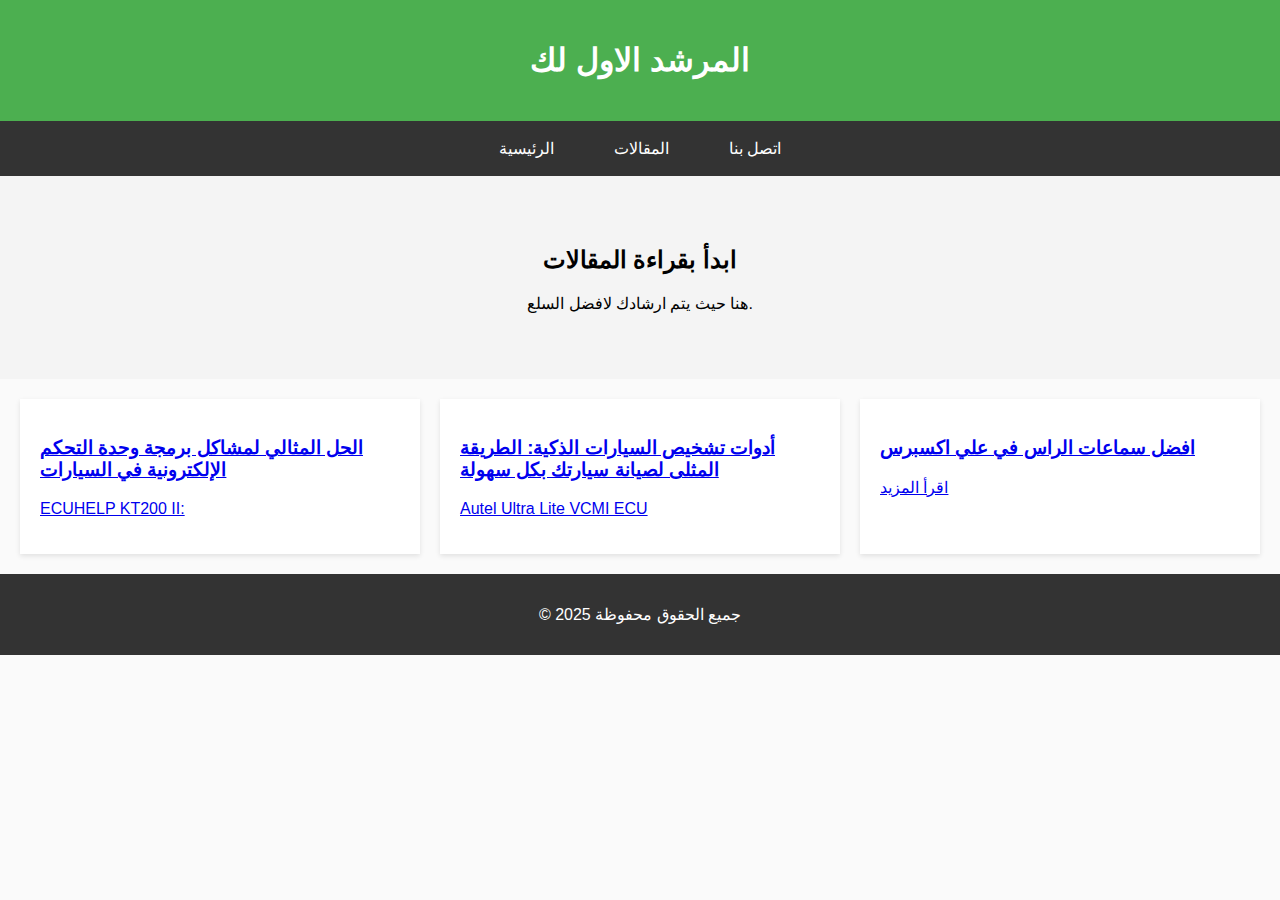
<file: index.html>
<!DOCTYPE html>
<html lang="ar">
<head>
    <meta charset="UTF-8">
    <meta name="viewport" content="width=device-width, initial-scale=1.0">
    <title>smart deal</title>
    <style>
        /* تصميم بسيط باستخدام CSS فقط */
        body {
            font-family: Arial, sans-serif;
            background-color: #fafafa;
            margin: 0;
            padding: 0;
        }

        header {
            background-color: #4CAF50;
            color: white;
            text-align: center;
            padding: 20px 0;
        }

        nav {
            display: flex;
            justify-content: center;
            background-color: #333;
            padding: 10px;
        }

        nav a {
            color: white;
            text-decoration: none;
            margin: 0 15px;
            padding: 8px 15px;
        }

        nav a:hover {
            background-color: #4CAF50;
            border-radius: 5px;
        }

        .hero {
            background-color: #f4f4f4;
            text-align: center;
            padding: 50px 20px;
        }

        .articles {
            display: grid;
            grid-template-columns: repeat(auto-fit, minmax(300px, 1fr));
            gap: 20px;
            padding: 20px;
        }

        .article {
            background: white;
            padding: 20px;
            box-shadow: 0 2px 5px rgba(0, 0, 0, 0.1);
        }

        footer {
            text-align: center;
            background: #333;
            color: white;
            padding: 15px 0;
        }
    </style>
</head>
<body>

<header>
    <h1>المرشد الاول لك</h1>
</header>

<nav>
    <a href="#">الرئيسية</a>
    <a href="#">المقالات</a>
    <a href="#">اتصل بنا</a>
</nav>

<section class="hero">
    <h2>ابدأ بقراءة المقالات</h2>
    <p>هنا حيث يتم ارشادك لافضل السلع.</p>
</section>

<section class="articles">
    <div class="article">
        <a href="article1.html">
            <h3>الحل المثالي لمشاكل برمجة وحدة التحكم الإلكترونية في السيارات</h3>
            <p>ECUHELP KT200 II: </p>
        </a>
    </div>
    <div class="article">
        <a href="article2.html">
            <h3>أدوات تشخيص السيارات الذكية: الطريقة المثلى لصيانة سيارتك بكل سهولة</h3>
            <p>Autel Ultra Lite VCMI ECU</p>
        </a>
    </div>
    <div class="article">
        <a href="article3.html">
            <h3>افضل سماعات الراس في علي اكسبرس</h3>
            <p>اقرأ المزيد</p>
        </a>
    </div>
</section>

<footer>
    <p>© 2025 جميع الحقوق محفوظة</p>
</footer>

</body>
</html>
</file>
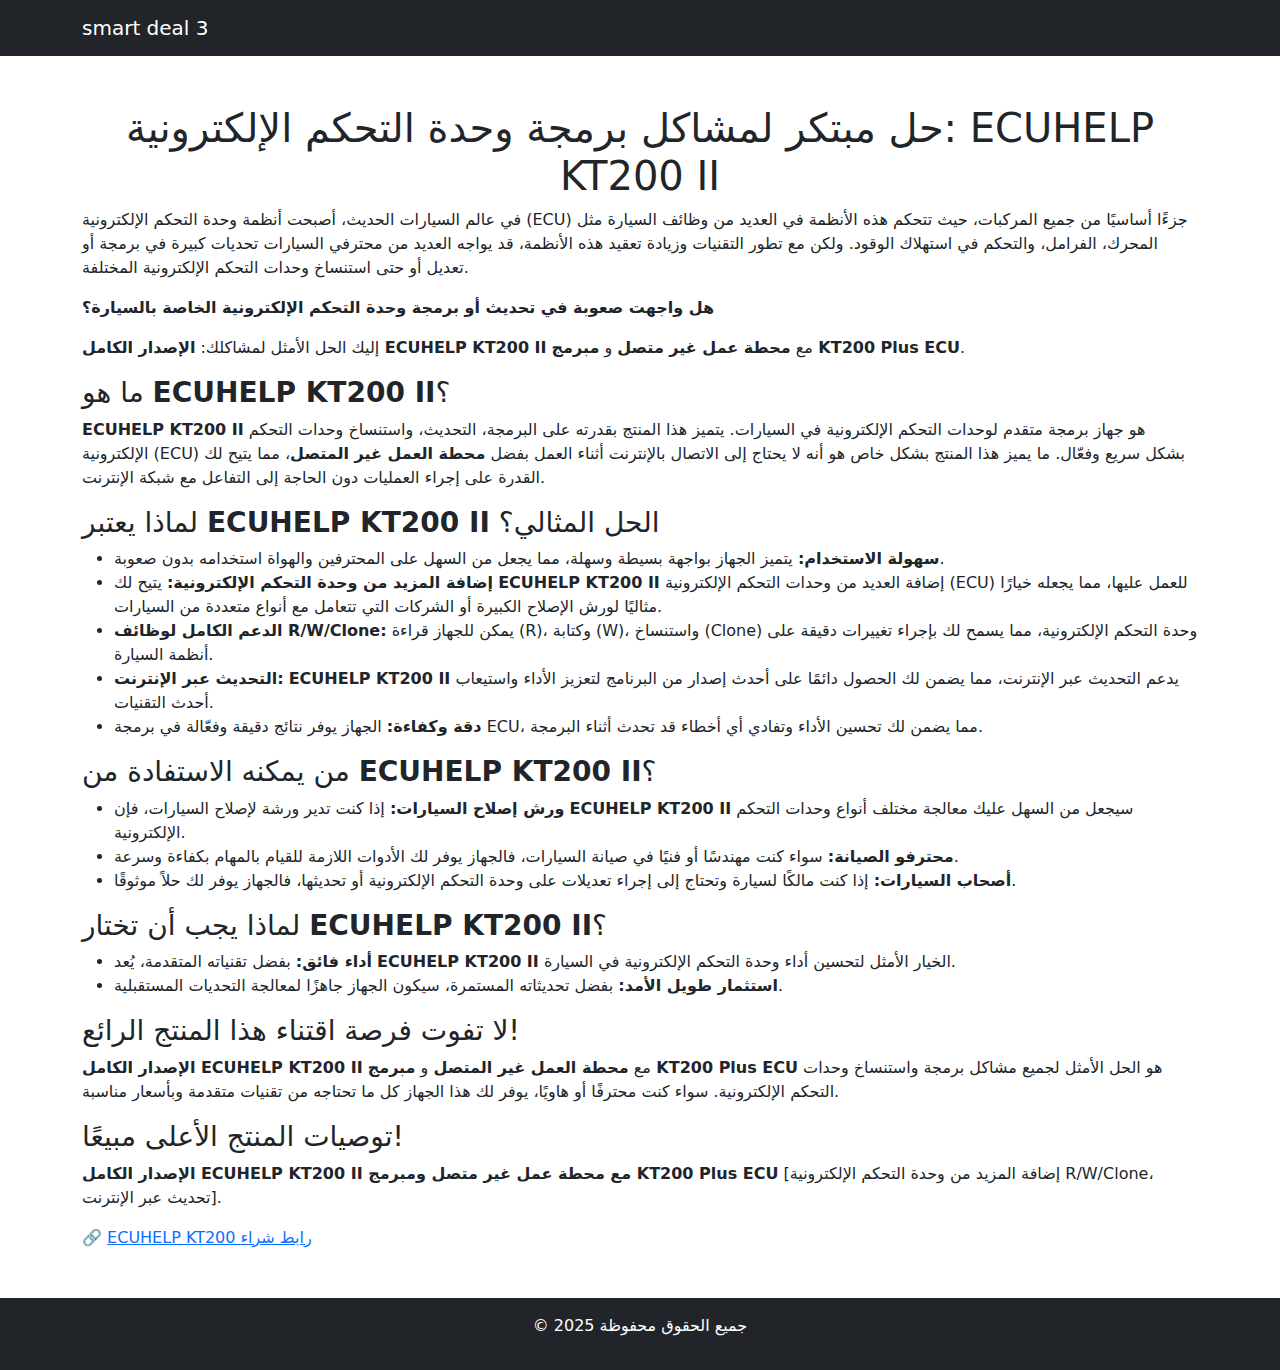
<file: article1.html>
<!DOCTYPE html>
<html lang="ar">
<head>
    <meta charset="UTF-8">
    <meta name="viewport" content="width=device-width, initial-scale=1.0">
    <title>حل مبتكر لمشاكل برمجة وحدة التحكم الإلكترونية: ECUHELP KT200 II</title>
    <link href="https://cdn.jsdelivr.net/npm/bootstrap@5.3.0/dist/css/bootstrap.min.css" rel="stylesheet">
</head>
<body>
    <nav class="navbar navbar-expand-lg navbar-dark bg-dark">
        <div class="container">
            <a class="navbar-brand" href="index.html">smart deal 3</a>
        </div>
    </nav>

    <div class="container my-5">
        <h1 class="text-center">حل مبتكر لمشاكل برمجة وحدة التحكم الإلكترونية: ECUHELP KT200 II</h1>

        <p>في عالم السيارات الحديث، أصبحت أنظمة وحدة التحكم الإلكترونية (ECU) جزءًا أساسيًا من جميع المركبات، حيث تتحكم هذه الأنظمة في العديد من وظائف السيارة مثل المحرك، الفرامل، والتحكم في استهلاك الوقود. ولكن مع تطور التقنيات وزيادة تعقيد هذه الأنظمة، قد يواجه العديد من محترفي السيارات تحديات كبيرة في برمجة أو تعديل أو حتى استنساخ وحدات التحكم الإلكترونية المختلفة.</p>

        <p><strong>هل واجهت صعوبة في تحديث أو برمجة وحدة التحكم الإلكترونية الخاصة بالسيارة؟</strong></p>
        <p>إليك الحل الأمثل لمشاكلك: <strong>الإصدار الكامل ECUHELP KT200 II</strong> مع <strong>محطة عمل غير متصل</strong> و <strong>مبرمج KT200 Plus ECU</strong>.</p>

        <h3>ما هو <strong>ECUHELP KT200 II</strong>؟</h3>
        <p><strong>ECUHELP KT200 II</strong> هو جهاز برمجة متقدم لوحدات التحكم الإلكترونية في السيارات. يتميز هذا المنتج بقدرته على البرمجة، التحديث، واستنساخ وحدات التحكم الإلكترونية (ECU) بشكل سريع وفعّال. ما يميز هذا المنتج بشكل خاص هو أنه لا يحتاج إلى الاتصال بالإنترنت أثناء العمل بفضل <strong>محطة العمل غير المتصل</strong>، مما يتيح لك القدرة على إجراء العمليات دون الحاجة إلى التفاعل مع شبكة الإنترنت.</p>

        <h3>لماذا يعتبر <strong>ECUHELP KT200 II</strong> الحل المثالي؟</h3>
        <ul>
            <li><strong>سهولة الاستخدام:</strong> يتميز الجهاز بواجهة بسيطة وسهلة، مما يجعل من السهل على المحترفين والهواة استخدامه بدون صعوبة.</li>
            <li><strong>إضافة المزيد من وحدة التحكم الإلكترونية:</strong> يتيح لك <strong>ECUHELP KT200 II</strong> إضافة العديد من وحدات التحكم الإلكترونية (ECU) للعمل عليها، مما يجعله خيارًا مثاليًا لورش الإصلاح الكبيرة أو الشركات التي تتعامل مع أنواع متعددة من السيارات.</li>
            <li><strong>الدعم الكامل لوظائف R/W/Clone:</strong> يمكن للجهاز قراءة (R)، وكتابة (W)، واستنساخ (Clone) وحدة التحكم الإلكترونية، مما يسمح لك بإجراء تغييرات دقيقة على أنظمة السيارة.</li>
            <li><strong>التحديث عبر الإنترنت:</strong> <strong>ECUHELP KT200 II</strong> يدعم التحديث عبر الإنترنت، مما يضمن لك الحصول دائمًا على أحدث إصدار من البرنامج لتعزيز الأداء واستيعاب أحدث التقنيات.</li>
            <li><strong>دقة وكفاءة:</strong> الجهاز يوفر نتائج دقيقة وفعّالة في برمجة ECU، مما يضمن لك تحسين الأداء وتفادي أي أخطاء قد تحدث أثناء البرمجة.</li>
        </ul>

        <h3>من يمكنه الاستفادة من <strong>ECUHELP KT200 II</strong>؟</h3>
        <ul>
            <li><strong>ورش إصلاح السيارات:</strong> إذا كنت تدير ورشة لإصلاح السيارات، فإن <strong>ECUHELP KT200 II</strong> سيجعل من السهل عليك معالجة مختلف أنواع وحدات التحكم الإلكترونية.</li>
            <li><strong>محترفو الصيانة:</strong> سواء كنت مهندسًا أو فنيًا في صيانة السيارات، فالجهاز يوفر لك الأدوات اللازمة للقيام بالمهام بكفاءة وسرعة.</li>
            <li><strong>أصحاب السيارات:</strong> إذا كنت مالكًا لسيارة وتحتاج إلى إجراء تعديلات على وحدة التحكم الإلكترونية أو تحديثها، فالجهاز يوفر لك حلاً موثوقًا.</li>
        </ul>

        <h3>لماذا يجب أن تختار <strong>ECUHELP KT200 II</strong>؟</h3>
        <ul>
            <li><strong>أداء فائق:</strong> بفضل تقنياته المتقدمة، يُعد <strong>ECUHELP KT200 II</strong> الخيار الأمثل لتحسين أداء وحدة التحكم الإلكترونية في السيارة.</li>
            <li><strong>استثمار طويل الأمد:</strong> بفضل تحديثاته المستمرة، سيكون الجهاز جاهزًا لمعالجة التحديات المستقبلية.</li>
        </ul>

        <h3>لا تفوت فرصة اقتناء هذا المنتج الرائع!</h3>
        <p><strong>الإصدار الكامل ECUHELP KT200 II</strong> مع <strong>محطة العمل غير المتصل</strong> و <strong>مبرمج KT200 Plus ECU</strong> هو الحل الأمثل لجميع مشاكل برمجة واستنساخ وحدات التحكم الإلكترونية. سواء كنت محترفًا أو هاويًا، يوفر لك هذا الجهاز كل ما تحتاجه من تقنيات متقدمة وبأسعار مناسبة.</p>

        <h3>توصيات المنتج الأعلى مبيعًا!</h3>
        <p><strong>الإصدار الكامل ECUHELP KT200 II مع محطة عمل غير متصل ومبرمج KT200 Plus ECU</strong> [إضافة المزيد من وحدة التحكم الإلكترونية R/W/Clone، تحديث عبر الإنترنت].</p>

        <p>🔗 <a href="https://s.click.aliexpress.com/e/_ooaw7zI">ECUHELP KT200 رابط شراء</a></p>
    </div>

    <footer class="bg-dark text-white text-center py-3">
        <p>© 2025 جميع الحقوق محفوظة</p>
    </footer>

    <script src="https://cdn.jsdelivr.net/npm/bootstrap@5.3.0/dist/js/bootstrap.bundle.min.js"></script>
</body>
</html>
</file>
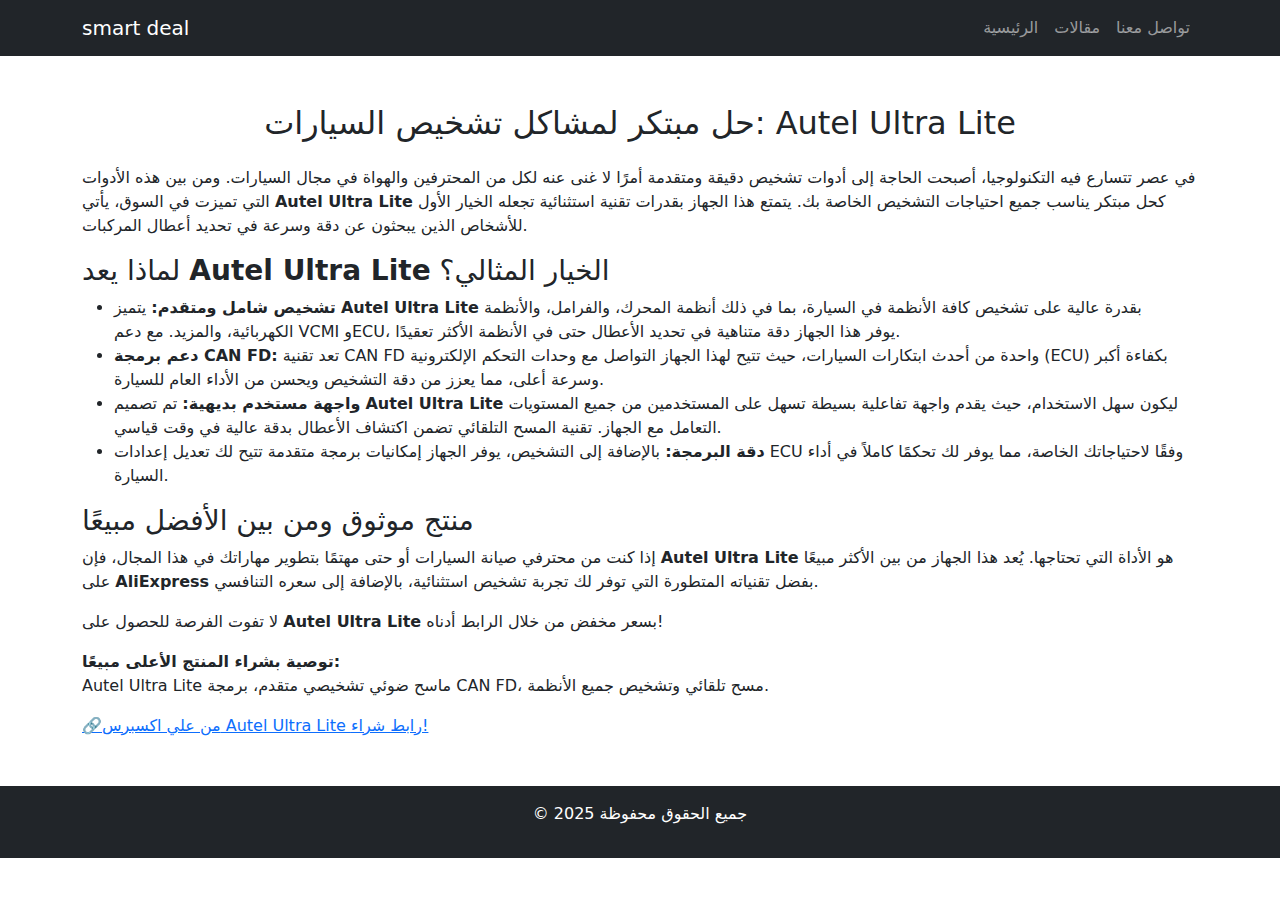
<file: article2.html>
<!DOCTYPE html>
<html lang="ar">
<head>
    <meta charset="UTF-8">
    <meta name="viewport" content="width=device-width, initial-scale=1.0">
    <title>حل مبتكر لمشاكل تشخيص السيارات: Autel Ultra Lite</title>
    <link href="https://cdn.jsdelivr.net/npm/bootstrap@5.3.0/dist/css/bootstrap.min.css" rel="stylesheet">
</head>
<body>
    <!-- شريط التنقل -->
    <nav class="navbar navbar-expand-lg navbar-dark bg-dark">
        <div class="container">
            <a class="navbar-brand" href="#">smart deal</a>
            <button class="navbar-toggler" type="button" data-bs-toggle="collapse" data-bs-target="#navbarNav">
                <span class="navbar-toggler-icon"></span>
            </button>
            <div class="collapse navbar-collapse" id="navbarNav">
                <ul class="navbar-nav ms-auto">
                    <li class="nav-item"><a class="nav-link" href="index.html">الرئيسية</a></li>
                    <li class="nav-item"><a class="nav-link" href="#">مقالات</a></li>
                    <li class="nav-item"><a class="nav-link" href="#">تواصل معنا</a></li>
                </ul>
            </div>
        </div>
    </nav>

    <!-- محتوى المقال -->
    <div class="container my-5">
        <h2 class="text-center mb-4">حل مبتكر لمشاكل تشخيص السيارات: Autel Ultra Lite</h2>
        <p>في عصر تتسارع فيه التكنولوجيا، أصبحت الحاجة إلى أدوات تشخيص دقيقة ومتقدمة أمرًا لا غنى عنه لكل من المحترفين والهواة في مجال السيارات. ومن بين هذه الأدوات التي تميزت في السوق، يأتي <strong>Autel Ultra Lite</strong> كحل مبتكر يناسب جميع احتياجات التشخيص الخاصة بك. يتمتع هذا الجهاز بقدرات تقنية استثنائية تجعله الخيار الأول للأشخاص الذين يبحثون عن دقة وسرعة في تحديد أعطال المركبات.</p>

        <h3>لماذا يعد <strong>Autel Ultra Lite</strong> الخيار المثالي؟</h3>
        <ul>
            <li><strong>تشخيص شامل ومتقدم:</strong> يتميز <strong>Autel Ultra Lite</strong> بقدرة عالية على تشخيص كافة الأنظمة في السيارة، بما في ذلك أنظمة المحرك، والفرامل، والأنظمة الكهربائية، والمزيد. مع دعم VCMI وECU، يوفر هذا الجهاز دقة متناهية في تحديد الأعطال حتى في الأنظمة الأكثر تعقيدًا.</li>
            <li><strong>دعم برمجة CAN FD:</strong> تعد تقنية CAN FD واحدة من أحدث ابتكارات السيارات، حيث تتيح لهذا الجهاز التواصل مع وحدات التحكم الإلكترونية (ECU) بكفاءة أكبر وسرعة أعلى، مما يعزز من دقة التشخيص ويحسن من الأداء العام للسيارة.</li>
            <li><strong>واجهة مستخدم بديهية:</strong> تم تصميم <strong>Autel Ultra Lite</strong> ليكون سهل الاستخدام، حيث يقدم واجهة تفاعلية بسيطة تسهل على المستخدمين من جميع المستويات التعامل مع الجهاز. تقنية المسح التلقائي تضمن اكتشاف الأعطال بدقة عالية في وقت قياسي.</li>
            <li><strong>دقة البرمجة:</strong> بالإضافة إلى التشخيص، يوفر الجهاز إمكانيات برمجة متقدمة تتيح لك تعديل إعدادات ECU وفقًا لاحتياجاتك الخاصة، مما يوفر لك تحكمًا كاملاً في أداء السيارة.</li>
        </ul>

        <h3>منتج موثوق ومن بين الأفضل مبيعًا</h3>
        <p>إذا كنت من محترفي صيانة السيارات أو حتى مهتمًا بتطوير مهاراتك في هذا المجال، فإن <strong>Autel Ultra Lite</strong> هو الأداة التي تحتاجها. يُعد هذا الجهاز من بين الأكثر مبيعًا على <strong>AliExpress</strong> بفضل تقنياته المتطورة التي توفر لك تجربة تشخيص استثنائية، بالإضافة إلى سعره التنافسي.</p>

        <p>لا تفوت الفرصة للحصول على <strong>Autel Ultra Lite</strong> بسعر مخفض من خلال الرابط أدناه!</p>

        <!-- رابط التسويق بالعمولة -->
        <p><strong>توصية بشراء المنتج الأعلى مبيعًا:</strong><br>
        Autel Ultra Lite ماسح ضوئي تشخيصي متقدم، برمجة CAN FD، مسح تلقائي وتشخيص جميع الأنظمة.</p>
        <p><a href="https://s.click.aliexpress.com/e/_oFOXGTI" target="_blank">🔗من علي اكسبرس Autel Ultra Lite رابط شراء!</a></p>
    </div>

    <!-- الفوتر -->
    <footer class="bg-dark text-white text-center py-3">
        <p>© 2025 جميع الحقوق محفوظة</p>
    </footer>

    <!-- سكريبت Bootstrap -->
    <script src="https://cdn.jsdelivr.net/npm/bootstrap@5.3.0/dist/js/bootstrap.bundle.min.js"></script>
</body>
</html>
</file>
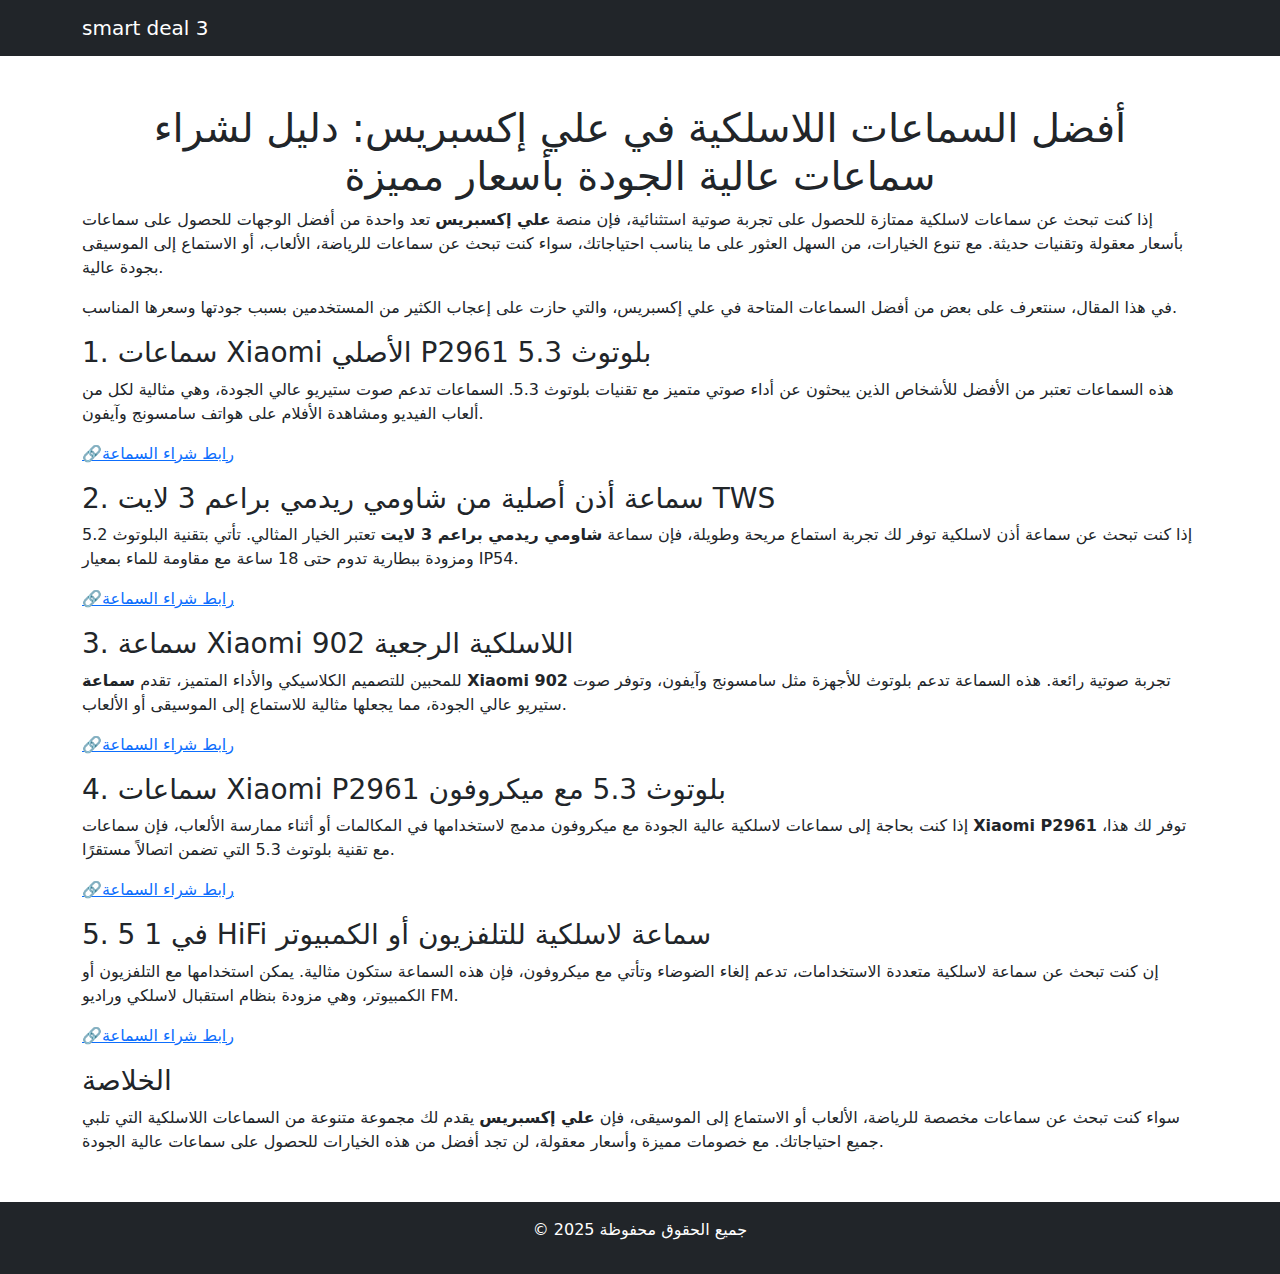
<file: article3.html>
<!DOCTYPE html>
<html lang="ar">
<head>
    <meta charset="UTF-8">
    <meta name="viewport" content="width=device-width, initial-scale=1.0">
    <title>أفضل السماعات اللاسلكية في علي إكسبريس</title>
    <link href="https://cdn.jsdelivr.net/npm/bootstrap@5.3.0/dist/css/bootstrap.min.css" rel="stylesheet">
</head>
<body>
    <nav class="navbar navbar-expand-lg navbar-dark bg-dark">
        <div class="container">
            <a class="navbar-brand" href="index.html">smart deal 3</a>
        </div>
    </nav>

    <div class="container my-5">
        <h1 class="text-center">أفضل السماعات اللاسلكية في علي إكسبريس: دليل لشراء سماعات عالية الجودة بأسعار مميزة</h1>

        <p>إذا كنت تبحث عن سماعات لاسلكية ممتازة للحصول على تجربة صوتية استثنائية، فإن منصة <strong>علي إكسبريس</strong> تعد واحدة من أفضل الوجهات للحصول على سماعات بأسعار معقولة وتقنيات حديثة. مع تنوع الخيارات، من السهل العثور على ما يناسب احتياجاتك، سواء كنت تبحث عن سماعات للرياضة، الألعاب، أو الاستماع إلى الموسيقى بجودة عالية.</p>

        <p>في هذا المقال، سنتعرف على بعض من أفضل السماعات المتاحة في علي إكسبريس، والتي حازت على إعجاب الكثير من المستخدمين بسبب جودتها وسعرها المناسب.</p>

        <h3>1. سماعات Xiaomi الأصلي P2961 بلوتوث 5.3</h3>
        <p>هذه السماعات تعتبر من الأفضل للأشخاص الذين يبحثون عن أداء صوتي متميز مع تقنيات بلوتوث 5.3. السماعات تدعم صوت ستيريو عالي الجودة، وهي مثالية لكل من ألعاب الفيديو ومشاهدة الأفلام على هواتف سامسونج وآيفون.</p>
     
        <p><a href="https://s.click.aliexpress.com/e/_oDWbMGY">🔗رابط شراء السماعة</a></p>

        <h3>2. سماعة أذن أصلية من شاومي ريدمي براعم 3 لايت TWS</h3>
        <p>إذا كنت تبحث عن سماعة أذن لاسلكية توفر لك تجربة استماع مريحة وطويلة، فإن سماعة <strong>شاومي ريدمي براعم 3 لايت</strong> تعتبر الخيار المثالي. تأتي بتقنية البلوتوث 5.2 ومزودة ببطارية تدوم حتى 18 ساعة مع مقاومة للماء بمعيار IP54.</p>
 
        <p><a href="https://s.click.aliexpress.com/e/_ok2D440">🔗رابط شراء السماعة</a></p>

        <h3>3. سماعة Xiaomi 902 اللاسلكية الرجعية</h3>
        <p>للمحبين للتصميم الكلاسيكي والأداء المتميز، تقدم <strong>سماعة Xiaomi 902</strong> تجربة صوتية رائعة. هذه السماعة تدعم بلوتوث للأجهزة مثل سامسونج وآيفون، وتوفر صوت ستيريو عالي الجودة، مما يجعلها مثالية للاستماع إلى الموسيقى أو الألعاب.</p>
  
        <p><a href="https://s.click.aliexpress.com/e/_ol0OiC0">🔗رابط شراء السماعة</a></p>

        <h3>4. سماعات Xiaomi P2961 بلوتوث 5.3 مع ميكروفون</h3>
        <p>إذا كنت بحاجة إلى سماعات لاسلكية عالية الجودة مع ميكروفون مدمج لاستخدامها في المكالمات أو أثناء ممارسة الألعاب، فإن سماعات <strong>Xiaomi P2961</strong> توفر لك هذا، مع تقنية بلوتوث 5.3 التي تضمن اتصالاً مستقرًا.</p>

        <p><a href="https://s.click.aliexpress.com/e/_opubfuG">🔗رابط شراء السماعة</a></p>

        <h3>5. 5 في 1 HiFi سماعة لاسلكية للتلفزيون أو الكمبيوتر</h3>
        <p>إن كنت تبحث عن سماعة لاسلكية متعددة الاستخدامات، تدعم إلغاء الضوضاء وتأتي مع ميكروفون، فإن هذه السماعة ستكون مثالية. يمكن استخدامها مع التلفزيون أو الكمبيوتر، وهي مزودة بنظام استقبال لاسلكي وراديو FM.</p>
  
        <p><a href="https://s.click.aliexpress.com/e/_ooFSoXI">🔗رابط شراء السماعة</a></p>

        <h3>الخلاصة</h3>
        <p>سواء كنت تبحث عن سماعات مخصصة للرياضة، الألعاب أو الاستماع إلى الموسيقى، فإن <strong>علي إكسبريس</strong> يقدم لك مجموعة متنوعة من السماعات اللاسلكية التي تلبي جميع احتياجاتك. مع خصومات مميزة وأسعار معقولة، لن تجد أفضل من هذه الخيارات للحصول على سماعات عالية الجودة.</p>

    </div>

    <footer class="bg-dark text-white text-center py-3">
        <p>© 2025 جميع الحقوق محفوظة</p>
    </footer>

    <script src="https://cdn.jsdelivr.net/npm/bootstrap@5.3.0/dist/js/bootstrap.bundle.min.js"></script>
</body>
</html>
</file>
